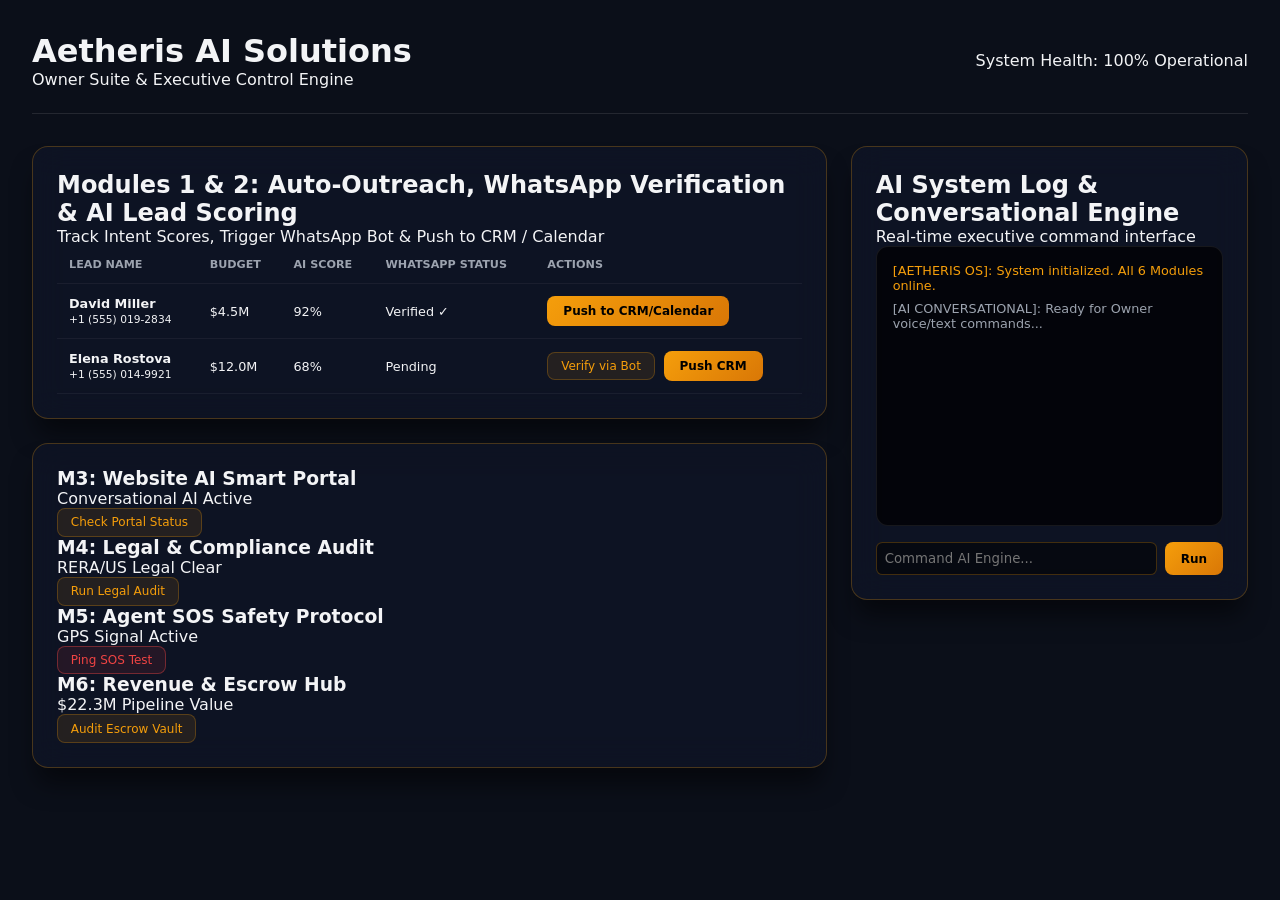
<file: frontend/index.html>
<!DOCTYPE html>
<html lang="en">
<head>
    <meta charset="UTF-8">
    <meta name="viewport" content="width=device-width, initial-scale=1.0">
    <title>Aetheris AI Solutions - Executive Terminal</title>
    <link rel="stylesheet" href="style.css">
</head>
<body>
    <header class="header-bar">
        <div>
            <h1>Aetheris AI Solutions</h1>
            <p>Owner Suite & Executive Control Engine</p>
        </div>
        <div class="system-status">
            <span class="status-dot"></span> System Health: 100% Operational
        </div>
    </header>

    <main class="grid-layout">
        <!-- Column 1: Modules -->
        <div class="left-column">
            <section class="card">
                <h2>Modules 1 & 2: Auto-Outreach, WhatsApp Verification & AI Lead Scoring</h2>
                <p class="subtitle">Track Intent Scores, Trigger WhatsApp Bot & Push to CRM / Calendar</p>
                
                <table class="lead-table">
                    <thead>
                        <tr>
                            <th>LEAD NAME</th>
                            <th>BUDGET</th>
                            <th>AI SCORE</th>
                            <th>WHATSAPP STATUS</th>
                            <th>ACTIONS</th>
                        </tr>
                    </thead>
                    <tbody>
                        <tr>
                            <td><strong>David Miller</strong><br><small>+1 (555) 019-2834</small></td>
                            <td>$4.5M</td>
                            <td><span class="score-badge">92%</span></td>
                            <td><span class="status-verified">Verified ✓</span></td>
                            <td><button class="btn-gold">Push to CRM/Calendar</button></td>
                        </tr>
                        <tr>
                            <td><strong>Elena Rostova</strong><br><small>+1 (555) 014-9921</small></td>
                            <td>$12.0M</td>
                            <td><span class="score-badge">68%</span></td>
                            <td><span class="status-pending">Pending</span></td>
                            <td>
                                <button class="btn-outline">Verify via Bot</button>
                                <button class="btn-gold">Push CRM</button>
                            </td>
                        </tr>
                    </tbody>
                </table>
            </section>

            <section class="card grid-2">
                <div>
                    <h3>M3: Website AI Smart Portal</h3>
                    <p class="status-active">Conversational AI Active</p>
                    <button class="btn-outline">Check Portal Status</button>
                </div>
                <div>
                    <h3>M4: Legal & Compliance Audit</h3>
                    <p class="status-active">RERA/US Legal Clear</p>
                    <button class="btn-outline">Run Legal Audit</button>
                </div>
                <div>
                    <h3>M5: Agent SOS Safety Protocol</h3>
                    <p class="status-active">GPS Signal Active</p>
                    <button class="btn-danger">Ping SOS Test</button>
                </div>
                <div>
                    <h3>M6: Revenue & Escrow Hub</h3>
                    <p class="gold-text">$22.3M Pipeline Value</p>
                    <button class="btn-outline">Audit Escrow Vault</button>
                </div>
            </section>
        </div>

        <!-- Column 2: Terminal -->
        <div class="right-column">
            <section class="card">
                <h2>AI System Log & Conversational Engine</h2>
                <p class="subtitle">Real-time executive command interface</p>

                <div id="ownerTerminal" class="terminal-box">
                    <div class="log-item ai">[AETHERIS OS]: System initialized. All 6 Modules online.</div>
                    <div class="log-item">[AI CONVERSATIONAL]: Ready for Owner voice/text commands...</div>
                </div>

                <div style="display: flex; gap: 0.5rem; margin-top: 1rem;">
                    <input type="text" id="ownerInput" placeholder="Command AI Engine..." style="flex: 1; background: rgba(0,0,0,0.5); border: 1px solid var(--border-color); color: #fff; padding: 0.5rem; border-radius: 0.4rem;">
                    <button class="btn-gold" onclick="sendOwnerCommand()">Run</button>
                </div>
            </section>
        </div>
    </main>

    <script src="script.js"></script>
    <script>
    // Lead Score Tracking Engine
    let currentLeadScore = 0;

    window.addEventListener('storage', function(e) {
        if (e.key === 'aetheris_owner_event' && e.newValue) {
            try {
                const data = JSON.parse(e.newValue);
                handleLeadEvent(data);
            } catch (err) {
                console.error("Event parse error:", err);
            }
        }
    });

    function handleLeadEvent(eventObj) {
        let message = "";
        let scoreBoost = 0;

        switch(eventObj.type) {
            case 'AI_CONCIERGE_QUERY':
                scoreBoost = 10;
                message = `[CLIENT CONCIERGE]: Query Received -> "${eventObj.payload.query}"`;
                break;
            case 'VIP_SHOWING_BOOKED':
                scoreBoost = 50;
                message = `[CRM & CALENDAR SYNC]: VIP Tour Scheduled -> ${eventObj.payload.name}`;
                break;
            case '3D_WALKTHROUGH_LAUNCHED':
                scoreBoost = 25;
                message = `[3D ENGINE]: Spatial Tour Activated for ${eventObj.payload.property}`;
                break;
            case 'LEGAL_VAULT_ACCESSED':
                scoreBoost = 40;
                message = `[LEGAL VAULT]: Encrypted Package Requested`;
                break;
            case 'LANGUAGE_CHANGED':
                scoreBoost = 5;
                message = `[CLIENT PORTAL]: Switched language to ${eventObj.payload.language}`;
                break;
            default:
                message = `[CLIENT EVENT]: ${JSON.stringify(eventObj.payload)}`;
        }

        currentLeadScore += scoreBoost;
        
        const logBox = document.getElementById('ownerTerminal');
        if (logBox) {
            const logElement = document.createElement('div');
            logElement.className = 'log-item';
            
            if (currentLeadScore >= 70) {
                logElement.style.color = '#f59e0b';
                logElement.innerText = `[${eventObj.timestamp || new Date().toLocaleTimeString()}] ${message} (+${scoreBoost} PTS) 🔥 [HIGH PRIORITY LEAD]`;
            } else {
                logElement.style.color = '#10b981';
                logElement.innerText = `[${eventObj.timestamp || new Date().toLocaleTimeString()}] ${message} (+${scoreBoost} PTS)`;
            }
            
            logBox.appendChild(logElement);
            logBox.scrollTop = logBox.scrollHeight;
        }
    }
    </script>
</body>
</html>
</file>
<file: frontend/style.css>
:root {
  --bg-color: #0b0f19;
  --card-bg: rgba(15, 23, 42, 0.6);
  --gold-primary: #f59e0b;
  --gold-hover: #d97706;
  --text-main: #f3f4f6;
  --text-muted: #9ca3af;
  --border-color: rgba(245, 158, 11, 0.25);
  --emerald-accent: #10b981;
  --danger-accent: #ef4444;
}

* {
  margin: 0;
  padding: 0;
  box-sizing: border-box;
  font-family: 'Inter', system-ui, -apple-system, sans-serif;
}

body {
  background-color: var(--bg-color);
  color: var(--text-main);
  min-height: 100vh;
  padding: 2rem;
}

.header-bar {
  display: flex;
  justify-content: space-between;
  align-items: center;
  border-bottom: 1px solid rgba(255, 255, 255, 0.1);
  padding-bottom: 1.5rem;
  margin-bottom: 2rem;
}

.brand-title {
  font-size: 1.8rem;
  font-weight: 800;
  background: linear-gradient(135deg, #fef3c7 0%, #f59e0b 100%);
  -webkit-background-clip: text;
  -webkit-text-fill-color: transparent;
}

.badge-status {
  background: rgba(16, 185, 129, 0.1);
  color: var(--emerald-accent);
  border: 1px solid var(--emerald-accent);
  padding: 0.4rem 0.8rem;
  border-radius: 9999px;
  font-size: 0.75rem;
  font-weight: 600;
}

.grid-layout {
  display: grid;
  grid-template-columns: 2fr 1fr;
  gap: 1.5rem;
}

@media (max-width: 900px) {
  .grid-layout {
    grid-template-columns: 1fr;
  }
}

.card {
  background: var(--card-bg);
  backdrop-filter: blur(16px);
  border: 1px solid var(--border-color);
  border-radius: 1rem;
  padding: 1.5rem;
  box-shadow: 0 20px 25px -5px rgba(0, 0, 0, 0.5);
  margin-bottom: 1.5rem;
}

.btn-gold {
  background: linear-gradient(135deg, var(--gold-primary), var(--gold-hover));
  color: #000;
  font-weight: 700;
  border: none;
  padding: 0.5rem 1rem;
  border-radius: 0.5rem;
  cursor: pointer;
  transition: all 0.2s ease;
  font-size: 0.75rem;
}

.btn-gold:hover {
  transform: translateY(-1px);
  box-shadow: 0 4px 12px rgba(245, 158, 11, 0.3);
}

.btn-outline {
  background: rgba(245, 158, 11, 0.1);
  color: var(--gold-primary);
  border: 1px solid var(--border-color);
  padding: 0.4rem 0.8rem;
  border-radius: 0.5rem;
  cursor: pointer;
  font-size: 0.75rem;
  margin-right: 0.3rem;
}

.btn-danger {
  background: rgba(239, 68, 68, 0.1);
  color: var(--danger-accent);
  border: 1px solid rgba(239, 68, 68, 0.4);
  padding: 0.4rem 0.8rem;
  border-radius: 0.5rem;
  cursor: pointer;
  font-size: 0.75rem;
}

.terminal-box {
  background: rgba(0, 0, 0, 0.7);
  border: 1px solid rgba(255, 255, 255, 0.08);
  border-radius: 0.75rem;
  padding: 1rem;
  font-family: monospace;
  font-size: 0.8rem;
  height: 280px;
  overflow-y: auto;
}

.log-item {
  margin-bottom: 0.5rem;
  color: var(--text-muted);
}

.log-item.success { color: var(--emerald-accent); }
.log-item.ai { color: var(--gold-primary); }
.log-item.alert { color: var(--danger-accent); }

table {
  width: 100%;
  border-collapse: collapse;
  font-size: 0.8rem;
}

th, td {
  padding: 0.75rem;
  text-align: left;
  border-bottom: 1px solid rgba(255, 255, 255, 0.05);
  vertical-align: middle;
}

th {
  color: var(--text-muted);
  text-transform: uppercase;
  font-size: 0.7rem;
}
</file>
